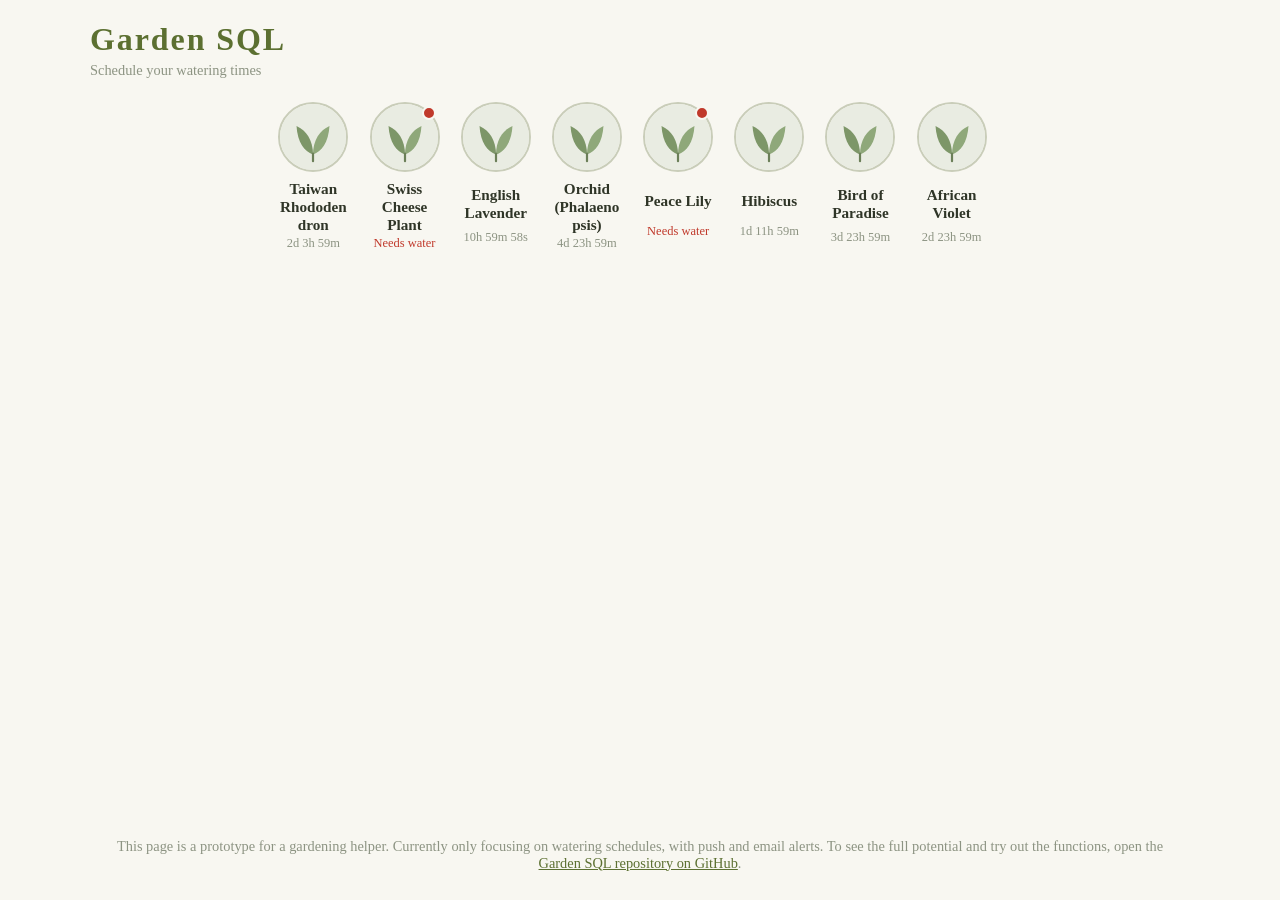
<file: index.html>
<!doctype html>
<html lang="en">
  <head>
    <meta charset="UTF-8" />
    <meta name="viewport" content="width=device-width, initial-scale=1.0" />
    <title>Garden SQL — plant watering scheduler</title>
    <meta
      name="description"
      content="Garden SQL is a gardening helper prototype that tracks watering schedules, shows a yearly blooming, pruning and fruiting timeline for every plant, and sends push or email reminders."
    />
    <meta name="theme-color" content="#5c7031" />
    <meta property="og:type" content="website" />
    <meta property="og:title" content="Garden SQL" />
    <meta
      property="og:description"
      content="Track watering schedules and the yearly cycle of every plant in your garden."
    />
    <meta property="og:image" content="img/blooming.png" />
    <link rel="icon" href="favicon.png" type="image/png" />
    <link rel="stylesheet" href="css/index.css" />
    <script type="module" src="js/index.js"></script>
  </head>
  <body>
    <header>
      <h1>Garden SQL</h1>
      <p class="tagline">Schedule your watering times</p>
    </header>

    <main>
      <h2 class="visually-hidden">Your plants</h2>
      <div class="stage">
        <section
          id="flower-collection"
          class="scroll-region"
          aria-label="Plant collection"
        ></section>
        <aside
          id="flower-detail"
          class="scroll-region"
          aria-label="Plant details"
        ></aside>
      </div>
      <noscript>
        <p>Garden SQL needs JavaScript enabled to load your plants.</p>
      </noscript>
    </main>

    <footer>
      <p id="trial-note">
        This page is a prototype for a gardening helper. Currently only focusing
        on watering schedules, with push and email alerts. To see the full
        potential and try out the functions, open the
        <a
          href="https://github.com/FruHuszar/STUDY_backend_novenyontozes"
          target="_blank"
          rel="noopener"
          >Garden SQL repository on GitHub</a
        >.
      </p>
    </footer>
  </body>
</html>
</file>
<file: css/index.css>
@import "root.css";
@import "layout.css";
@import "style.css";
@import "font.css";
@import "animation.css";
@import "portrait-mode.css";
</file>
